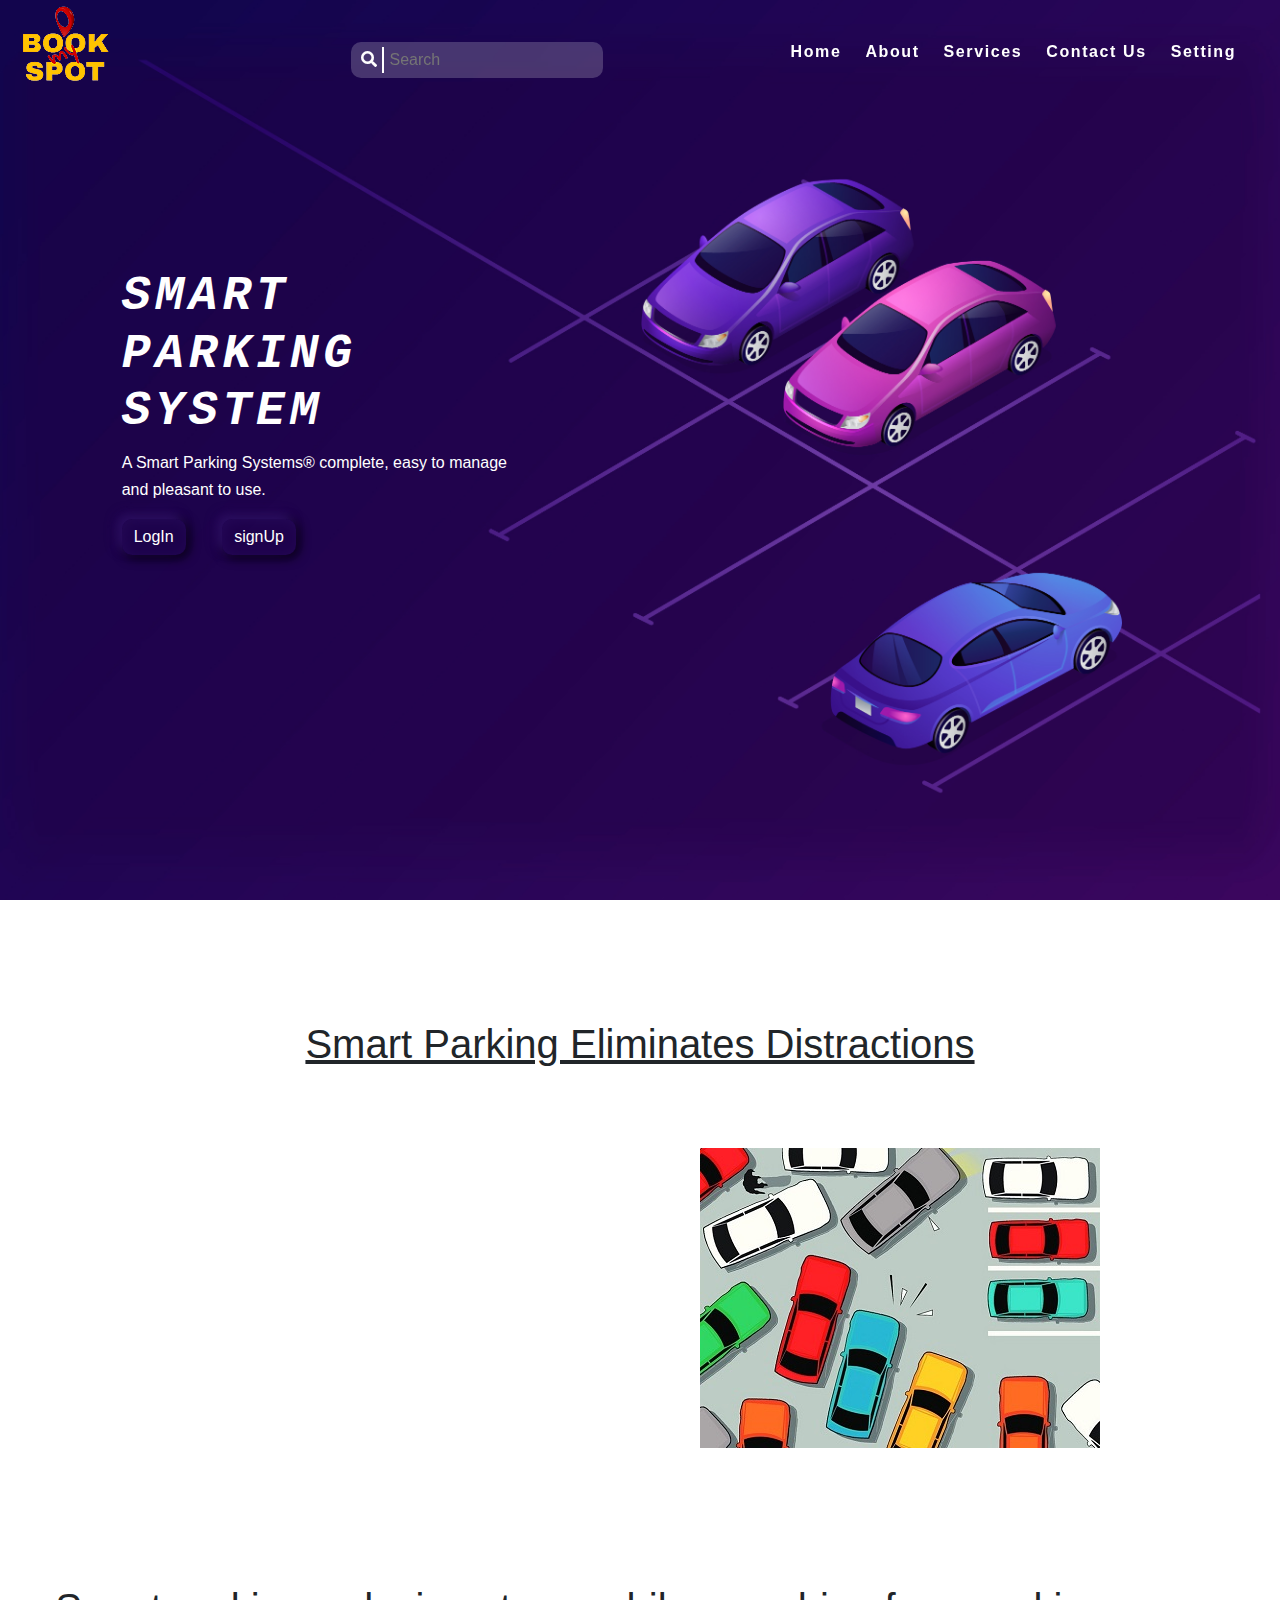
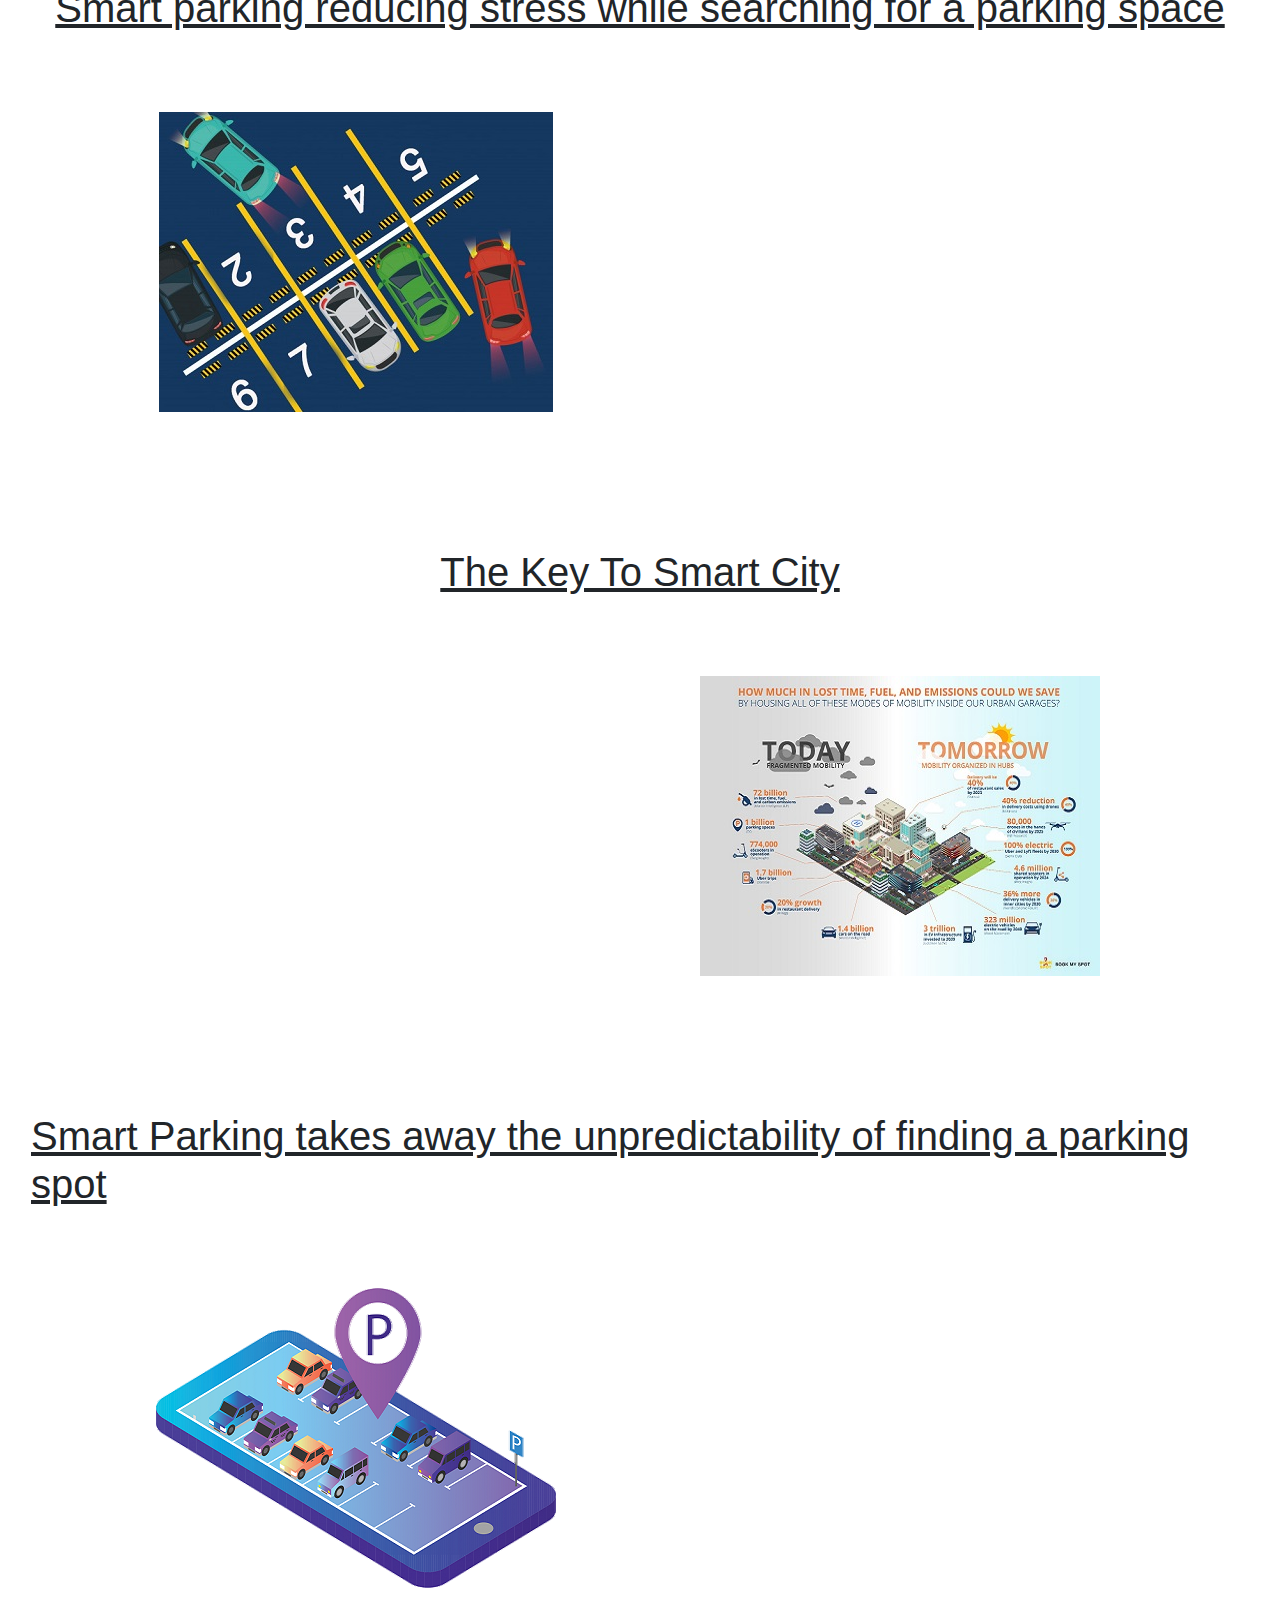
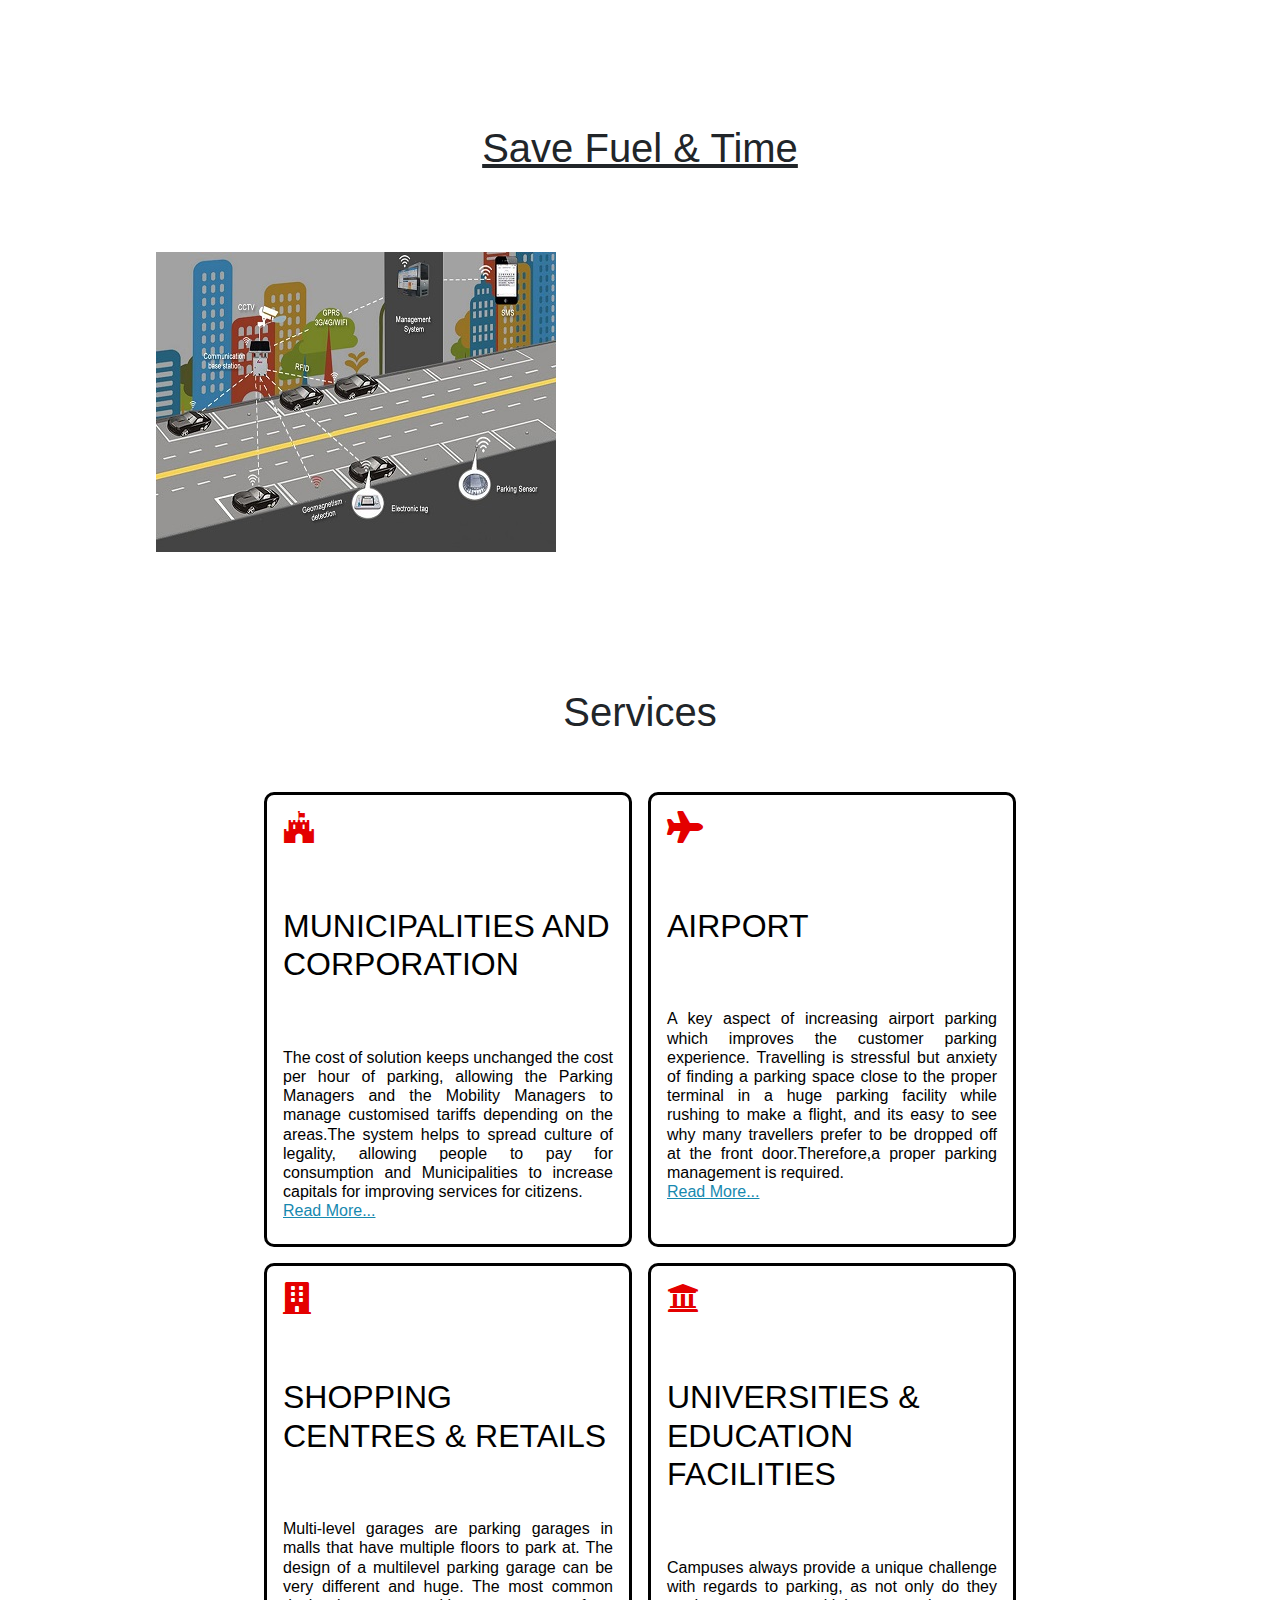
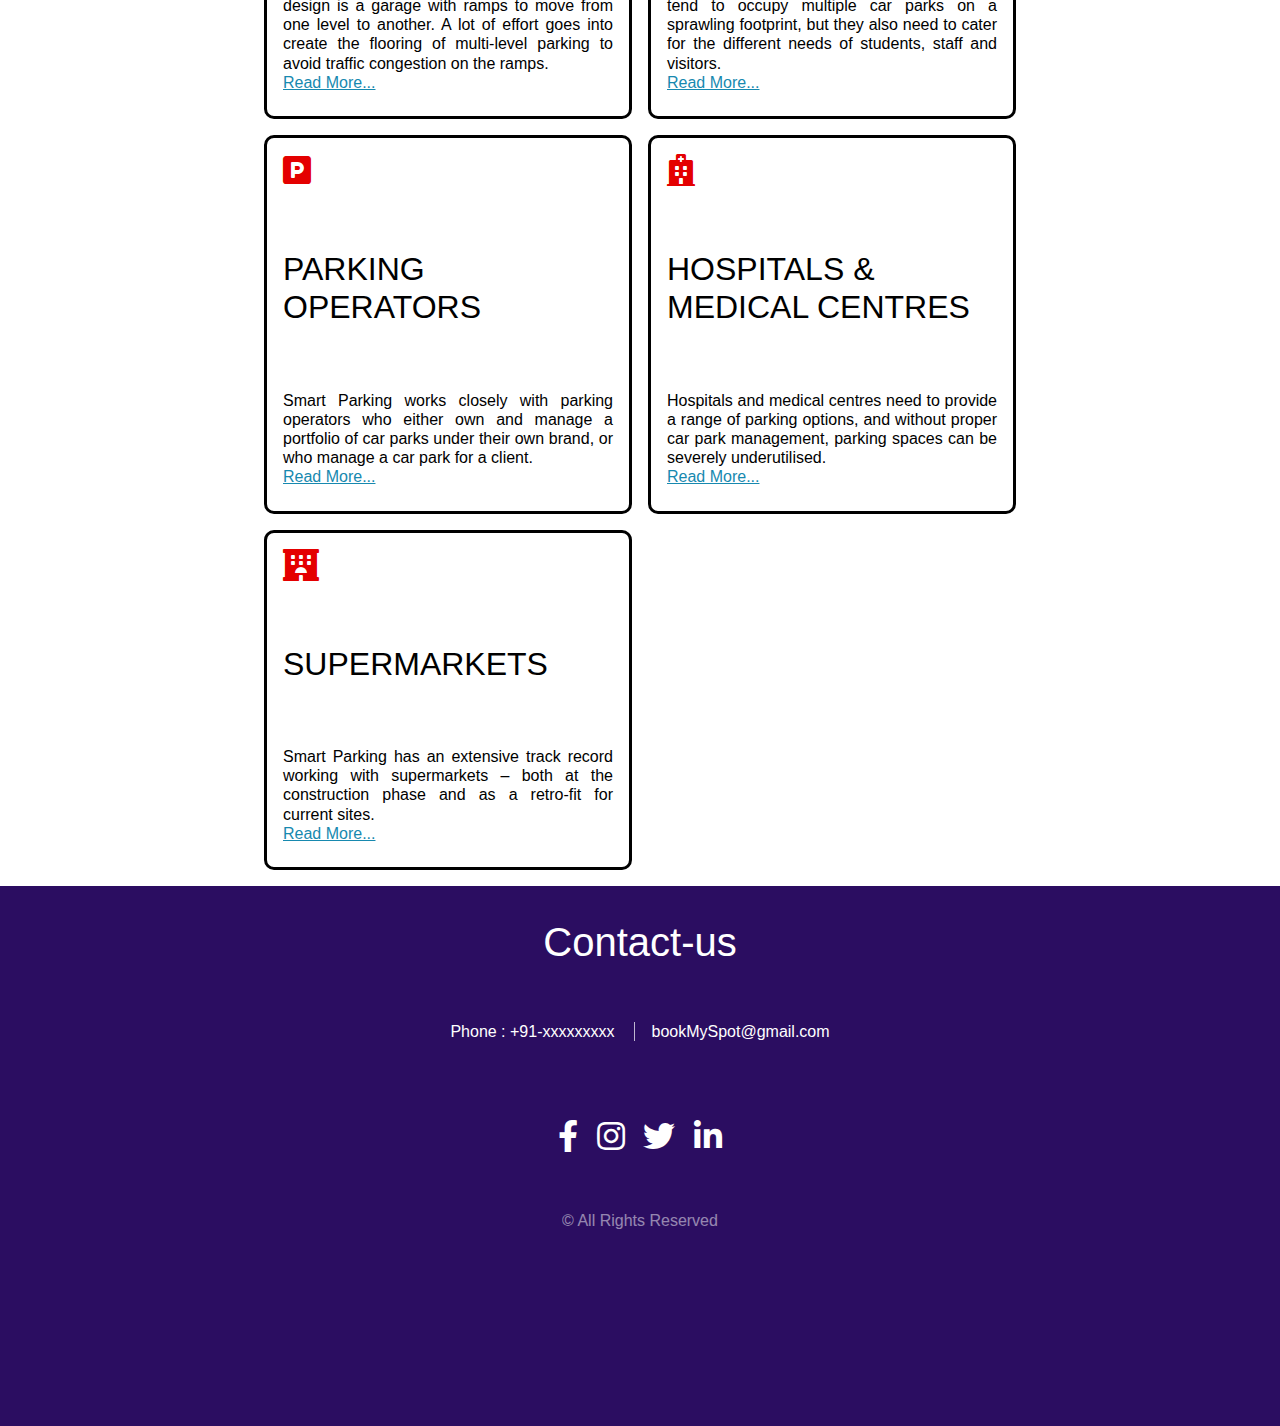
<file: index.html>
<html lang="en">

<head>
    <meta charset="UTF-8">
    <meta http-equiv="X-UA-Compatible" content="IE=edge">
    <meta name="viewport" content="width=device-width, initial-scale=1.0">
    <link rel="stylesheet" href="css/all.css" type="text/css">
    <link rel="stylesheet" href="css/bootstrap.css" type="text/css">
    <link rel="stylesheet" href="css/car.css" type="text/css">
    <title>Car Parking System</title>
</head>

<body id="htmlBody">

    <div class="loading" id="loading">
        <div class="animation">
            Loading
        </div>
    </div>
    <div class="background-img">
        <img src="bg.jpg" alt="">
    </div>
    <div class="menu2-data" id='menu2-data'>
        <i class="far fa-times-circle" id="closeMenu"></i>
        <div class="Menu-bar">
            <a id="Home-btn" href="#htmlBody">Home</a>
            <a id="About-btn" href="#part2">About</a>
            <a id="services-btn" href="#services">Services</a>
            <a id="contact-us" href="#Contact-us">Contact Us</a>
            <a id="setting-btn" target="_blink" href="Commingsoon.html">Setting</a>
        </div>
    </div>
    <div class="container-fluid">
        <div class="row header" id="header">
            <div class="offset-lg-0"></div>
            <div class="col-lg-2 col-3 logo-adjust">
                <div class="logo">
                    <img src="logo.png" alt="Logo">
                </div>
            </div>
            <div class="col-lg-5 col-8 search">
                <div class="search-bar">
                    <div class="bar-search"> <i class="fas fa-search"></i><input type="text" placeholder="Search"
                            required></div>
                </div>
            </div>
            <div class="col-lg-5 Menu col-0" id="Menu">
                <a href="#htmlBody">Home</a>
                <a href="#part2">About</a>
                <a href="#services">Services</a>
                <a href="#Contact-us">Contact Us</a>
                <a href="Commingsoon.html" target="_blink">Setting</a>
            </div>
            <div class="col-lg-0 Menu col-1 menu2" id="menu2"> <a href="#htmlBody"><i class="fas fa-bars"></i></a></div>
            <div class="offset-lg-1"></div>
        </div>
        <div class="part1" id="part1">
            <div class="row about-us">
                <div class="offset-1"></div>
                <div class="col-md-4 about-data">
                    <h1>SMART <br> PARKING SYSTEM</h1>
                    <h6>
                        A Smart Parking Systems® complete, easy to manage and pleasant to use.
                    </h6>
                    <button id='btn-login' class="btn btn-default btn-login"><span>LogIn</span> </button>
                    <button id='btn-signUp' class="btn btn-default btn-signIn"><span>signUp</span></button>

                </div>
                <div class="col-md-6"> </div>
                <div class="offset-1"></div>
            </div>
        </div>
        <div class="row part part2" id="part2">
            <h1>Smart Parking Eliminates Distractions</h1>
            <div class="row reverse">
                <div class="offset-md-1"></div>
                <div class="col-md-5 img-align">
                    <div class="img">
                        <img src="img1.jpg" alt="Image1">
                    </div>
                </div>
                <div class="col-md-5 text-pop" id="text-pop">
                    <h6>
                        Smart parking can reduce traffic by making it easier to locate empty parking spaces, thus
                        lowering the risk of distracted driving. Through the use of sensors that detect whether space is
                        empty or occupied and lights that indicate this, smart parking technology can help drivers
                        locate spots. Rather than scan for empty spaces, drivers can easily assess availability through
                        red and green lights. This would also help them plan their parking maneuver, warning the driver
                        behind that they are going to pull into space.
                    </h6>
                </div>
                <div class="offset-lg-1"></div>
            </div>
        </div>
        <div class="row part part3">
            <h1>Smart parking reducing stress while searching for a parking space</h1>
            <div class="row">
                <div class="offset-md-1"></div>
                <div class="col-md-5 img-align">
                    <div class="img">
                        <img src="img2.jpg" alt="Image1">
                    </div>
                </div>
                <div class="col-md-5 text-pop" id="text-pop2">
                    <h6>
                        Driving through the same street over and over again, cars breathing down your neck and no
                        parking spot to be seen. Having uncertainty and pressure to find a parking spot near your
                        destination can be very stressful. With the use of smart parking, you know where the available
                        parking space is located. You can drive straight to an open parking spot, stress-free.
                    </h6>
                </div>
                <div class="offset-lg-1"></div>
            </div>
        </div>
        <div class="row part part4">
            <h1>The Key To Smart City</h1>
            <div class="row reverse">
                <div class="offset-md-1"></div>
                <div class="col-md-5 img-align">
                    <div class="img">
                        <img src="img3.jpeg" alt="Image1">
                    </div>
                </div>
                <div class="col-md-5 text-pop" id="text-pop3">
                    <h6>
                        The “where” is hiding in plain sight: parking assets. Already occupying some of the most
                        valuable real estate in urban areas, parking has the centrality and capacity to house all of our
                        mobility devices. All parking needs to become the key to the smart city is a new mindset and the
                        right technology: a smart parking system that will raise the gate for more than just cars.
                    </h6>
                </div>
                <div class="offset-lg-1"></div>
            </div>
        </div>
        <div class="row part part5">
            <h1>Smart Parking takes away the unpredictability of finding a parking spot</h1>
            <div class="row">
                <div class="offset-md-1"></div>
                <div class="col-md-5 img-align">
                    <div class="img">
                        <img src="img4.png" alt="Image1">
                    </div>
                </div>
                <div class="col-md-5 text-pop" id="text-pop4">
                    <h6>
                        Not visiting a particular (part of a) city because you do not want the hassle of finding an
                        available parking spot. Knowing you are going to drive around for many minutes and probably are
                        going to find a place far, far away from your destination can be very discouraging. Smart
                        parking will allow you to see where you can park your car, and at what time it is the busiest.
                    </h6>
                </div>
                <div class="offset-lg-1"></div>
            </div>
        </div>
        <div class="row part part6">
            <h1>Save Fuel & Time</h1>
            <div class="row">
                <div class="offset-md-1"></div>
                <div class="col-md-5 img-align">
                    <div class="img">
                        <img src="img5.jpg" alt="Image1">
                    </div>
                </div>
                <div class="col-md-5 text-pop" id="text-pop5">
                    <h6>
                        It helps to save time resources and effort can get the best spot to park their car. The smart
                        parking system will combine the entire user experience into the single action and driver payment
                        spot. As it needs only fewer cars to around.it helps to reduce the traffic
                    </h6>
                </div>
                <div class="offset-lg-1"></div>
            </div>
        </div>
        <div class="row services" id="services">
            <h1>Services</h1>
            <div class="services-data">
                <a href="" class=" column col1">
                    <h5><i class="fab fa-fort-awesome"></i></h5>
                    <h2>MUNICIPALITIES AND CORPORATION</h2>
                    <h6>The cost of solution keeps unchanged the cost per hour of parking, allowing the Parking Managers
                        and the Mobility Managers to manage customised tariffs depending on the areas.The system helps
                        to spread culture of legality, allowing people to pay for consumption and Municipalities to
                        increase capitals for improving services for citizens.<br> <span>Read More...</span></h6>
                </a>
                <a href="" class=" column col2">
                    <h5><i class="fas fa-plane"></i></h5>
                    <h2>AIRPORT</h2>
                    <h6>A key aspect of increasing airport parking which improves the customer parking experience.
                        Travelling is stressful but anxiety of finding a parking space close to the proper terminal in a
                        huge parking facility while rushing to make a flight, and its easy to see why many travellers
                        prefer to be dropped off at the front door.Therefore,a proper parking management is
                        required.<br> <span>Read More...</span></h6>
                </a>
                <a href="" class=" column col3">
                    <h5><i class="fas fa-building"></i></h5>
                    <h2>SHOPPING CENTRES & RETAILS</h2>
                    <h6>Multi-level garages are parking garages in malls that have multiple floors to park at. The
                        design of a multilevel parking garage can be very different and huge. The most common design is
                        a garage with ramps to move from one level to another. A lot of effort goes into create the
                        flooring of multi-level parking to avoid traffic congestion on the ramps.<br> <span>Read
                            More...</span></h6>
                </a>
                <a href="" class=" column col4">
                    <h5><i class="fas fa-university"></i></h5>
                    <h2>UNIVERSITIES & EDUCATION FACILITIES</h2>
                    <h6>Campuses always provide a unique challenge with regards to parking, as not only do they tend to
                        occupy multiple car parks on a sprawling footprint, but they also need to cater for the
                        different needs of students, staff and visitors.<br> <span>Read More...</span></h6>
                </a>
                <a href="" class=" column col5">
                    <h5><i class="fas fa-parking"></i></h5>
                    <h2>PARKING OPERATORS</h2>
                    <h6>Smart Parking works closely with parking operators who either own and manage a portfolio of car
                        parks under their own brand, or who manage a car park for a client. <br><span>Read
                            More...</span></h6>
                </a>
                <a href="" class=" column col6">
                    <h5><i class="fas fa-hospital"></i></h5>
                    <h2>HOSPITALS & MEDICAL CENTRES</h2>
                    <h6>Hospitals and medical centres need to provide a range of parking options, and without proper car
                        park management, parking spaces can be severely underutilised. <br><span>Read More...</span>
                    </h6>
                </a>
                <a href="" class=" column col7">
                    <h5><i class="fas fa-hotel"></i></h5>
                    <h2>SUPERMARKETS</h2>
                    <h6>Smart Parking has an extensive track record working with supermarkets – both at the construction
                        phase and as a retro-fit for current sites.<br> <span>Read More...</span></h6>
                </a>
            </div>

        </div>
        <div class="row Contact-us" id="Contact-us">
            <div class="Contact-heading">
                <h1>Contact-us</h1>
            </div>
            <div class="email-phone">
                <h6><a href="Commingsoon.html" target="_blink"> bookMySpot@gmail.com</a></h6>
                <h6>Phone : +91-xxxxxxxxx</h6>
            </div>
            <div class="Social-handle">
                <a href="Commingsoon.html" target="_blink"><i class="fab fa-facebook-f"></i></a>
                <a href="Commingsoon.html" target="_blink"><i class="fab fa-instagram"></i></a>
                <a href="Commingsoon.html" target="_blink"><i class="fab fa-twitter"></i></a>
                <a href="Commingsoon.html" target="_blink"><i class="fab fa-linkedin-in"></i></a>
            </div>
            <div class="copyright">
                &copy; All Rights Reserved
            </div>
        </div>
    </div>
</body>

</html>
<script src="index.js">

</script>
</file>
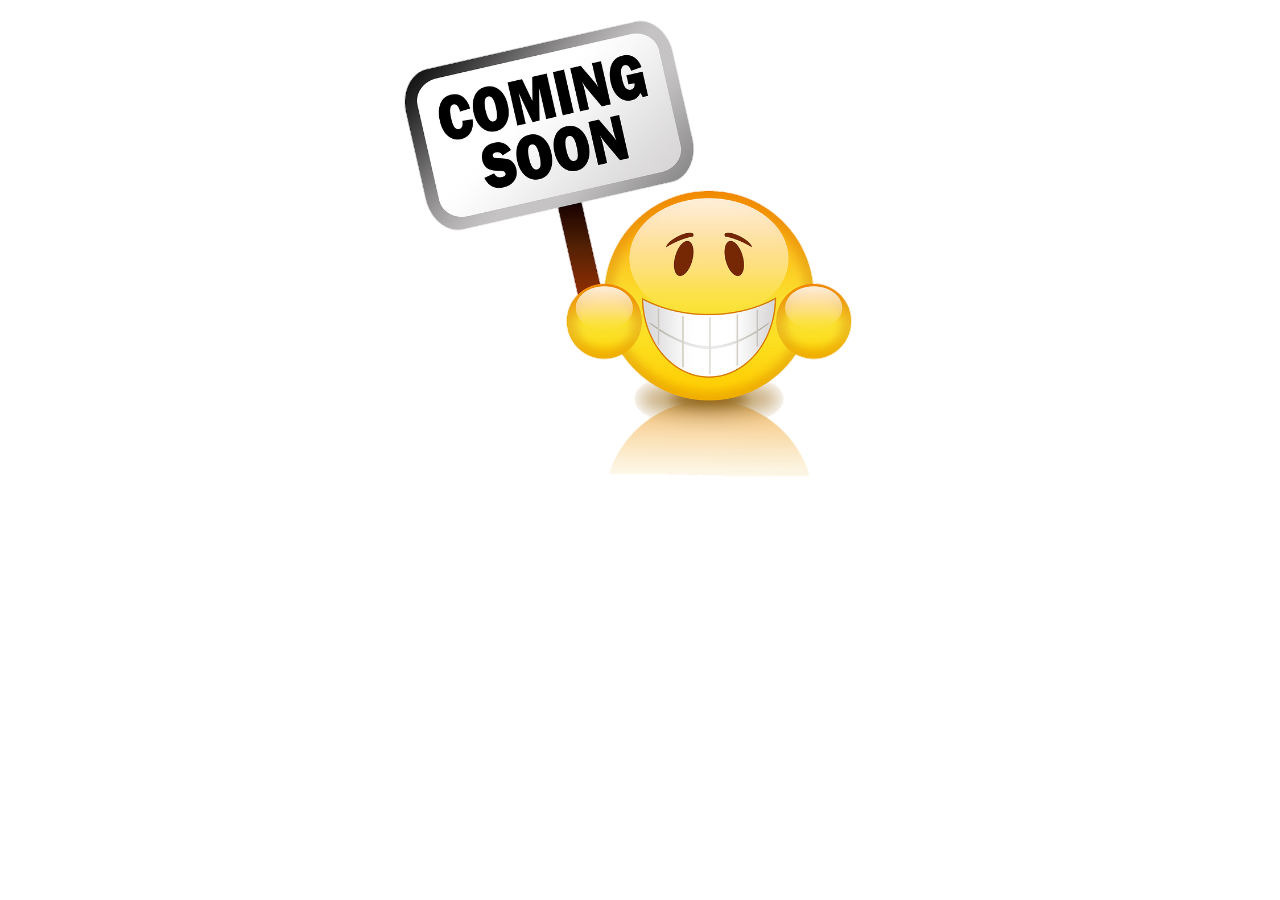
<file: Commingsoon.html>
<!DOCTYPE html>
<html lang="en">
<head>
    <meta charset="UTF-8">
    <meta http-equiv="X-UA-Compatible" content="IE=edge">
    <meta name="viewport" content="width=device-width, initial-scale=1.0">
    <title>Document</title>
    <link rel="stylesheet" href="css/all.css" type="text/css">
    <link rel="stylesheet" href="css/bootstrap.css" type="text/css">
    <style type="text/css" rel="stylesheet">
    body
    {
        display: flex;
        justify-content: center;
        align-items: center;
    }
    .img
    {
        width: 40%;
         display: flex;
        justify-content: center;
        align-items: center;
    }
    .img img
    {
     max-width: 100%;   
    }
    </style>
</head>
<body>
<div class="img">
    <img src="comesoon.png" alt="">
</div>
</body>
</html>
</file>
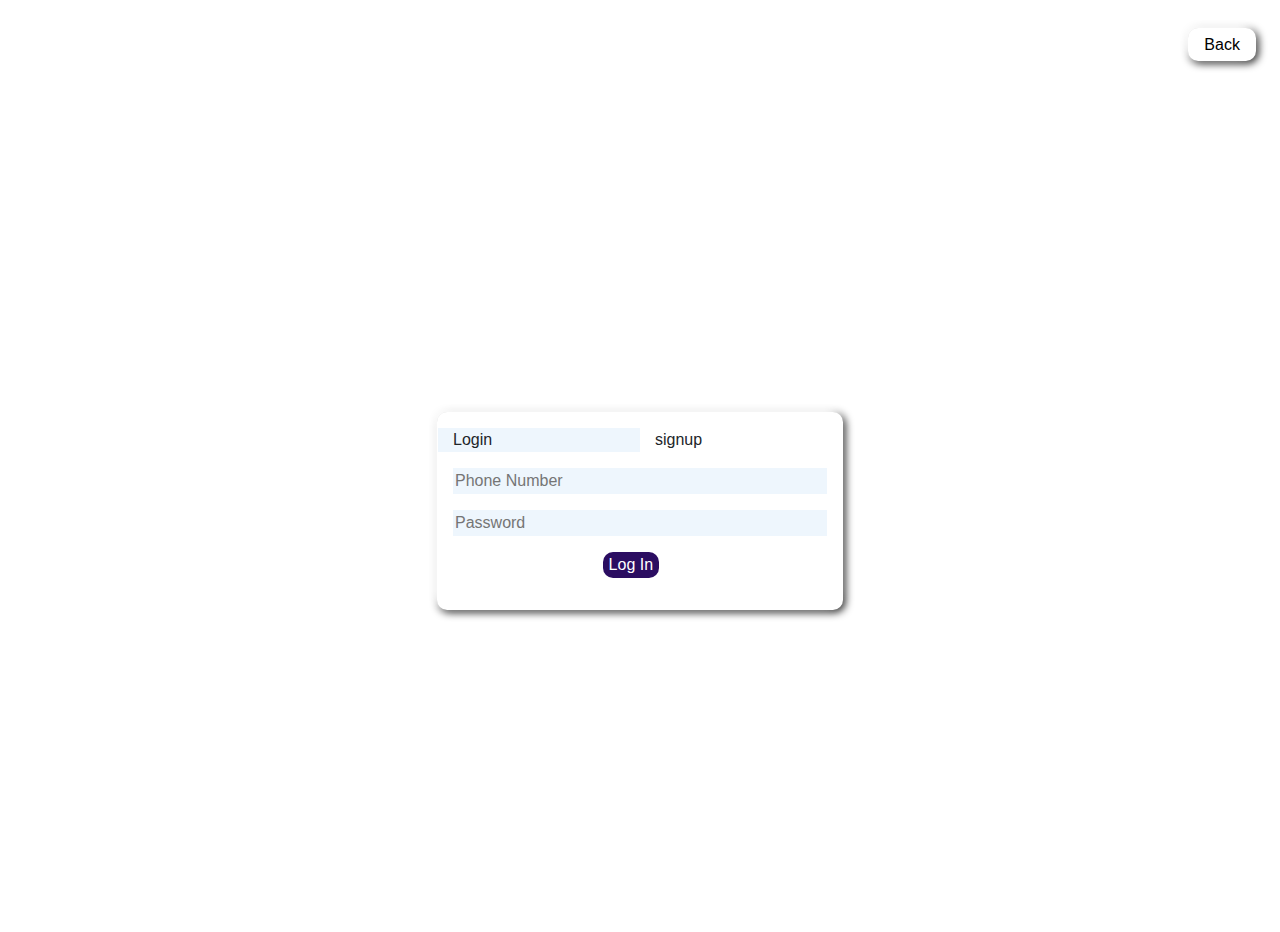
<file: login.html>
<html lang="en">
<head>
    <meta charset="UTF-8">
    <meta http-equiv="X-UA-Compatible" content="IE=edge">
    <meta name="viewport" content="width=device-width, initial-scale=1.0">
    <link rel="stylesheet" href="css/all.css" type="text/css">
    <link rel="stylesheet" href="css/bootstrap.css" type="text/css">
    <link rel="stylesheet" href="css/login.css" type="text/css">
    <title>Car Parking System</title>
</head>
<body>
    <div class="container-fluid">
        <div class="row header">
            <div class="offset-11"></div>
            <div class="col-1">
                <a href="index.html">Back</a>
            </div>
        </div>
        <div class="row body">
            <div class="offset-md-4 offset-0"></div>
            <div class="login-sig-up col-md-4 col">
                 <div class="row">
                     <div class="col log-in" id="login">Login</div>
                     <div class="col Sign up" id='singup'>signup</div>
                 </div>
                 <div class="row">
                     <div class="col form">
                         <div class="login-form" id="log-form">
                             <form action="" method="POST">  
                                     <input type="text" id="button" name="username-l" placeholder="Phone Number" required>
                                     <input type="password" id="button" name="password-l" placeholder="Password" required>
                                     <input type="submit" id="loginBtn" value="Log In">
                             </form>
                         </div>
                         <div class="signup-form" id="sign-form">
                            <form action="" method="POST">  
                                <input type="text"name="username-i" placeholder="First Name & Last Name" required>
                                <input type="number" name="number-i" min=0 max=9999999999 placeholder="Mobile Number">
                                <input type="password"  name="password-i" placeholder="Password" required>
                                <input type="password"  name="password-ic" placeholder="Conform Password" required>
                                <input type="submit" id="signupBtn" value="Create An Account">
                        </form>
                         </div>
                     </div>
                 </div>
            </div>
            <div class="offset-md-4 offset-0"></div>
        </div>
    </div>
</body>
</html>
<script src="login.js"></script>
</file>
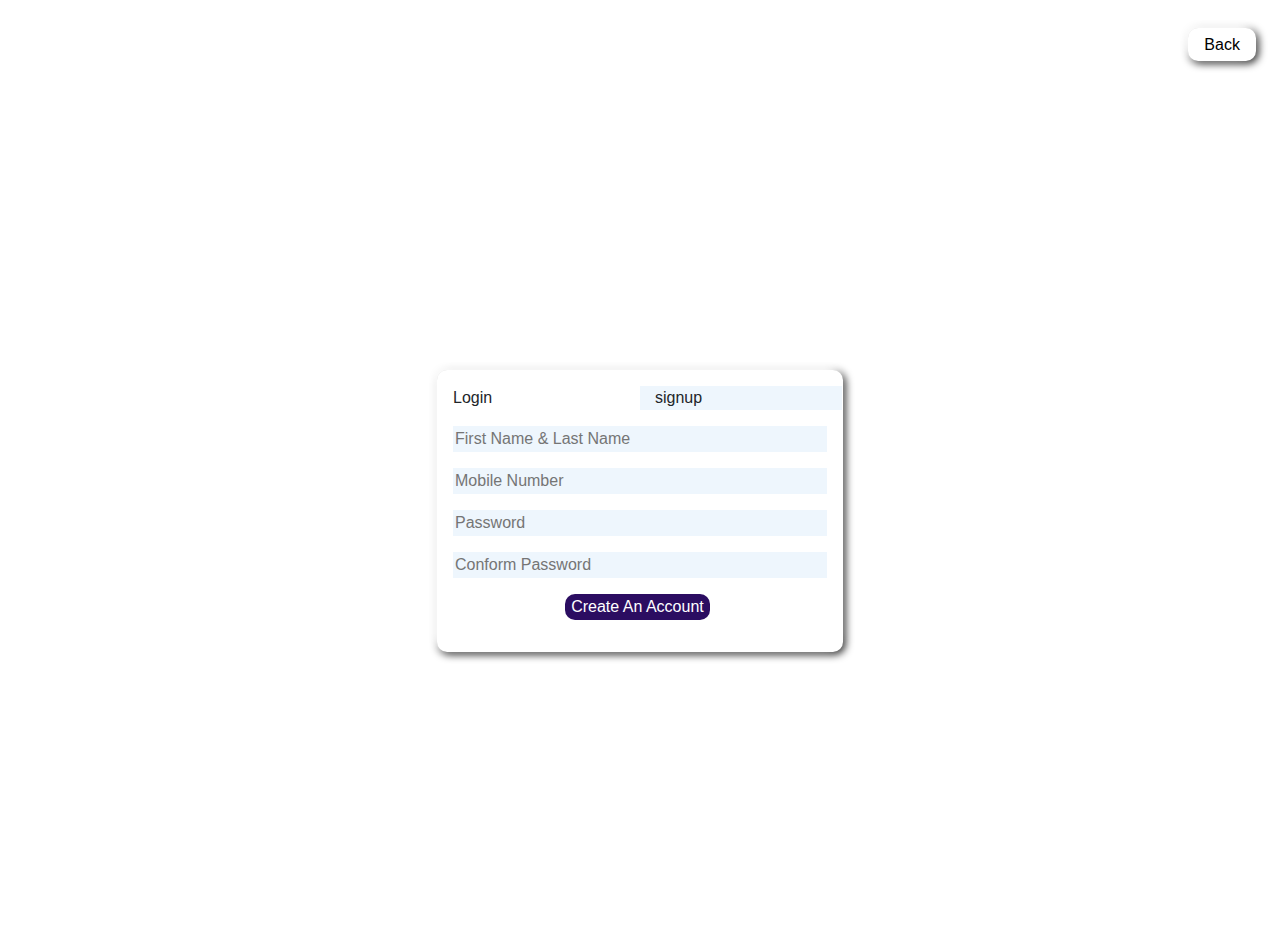
<file: sigin.html>
<html lang="en">
<head>
    <meta charset="UTF-8">
    <meta http-equiv="X-UA-Compatible" content="IE=edge">
    <meta name="viewport" content="width=device-width, initial-scale=1.0">
    <link rel="stylesheet" href="css/all.css" type="text/css">
    <link rel="stylesheet" href="css/bootstrap.css" type="text/css">
    <link rel="stylesheet" href="css/login.css" type="text/css">
    <title>Car Parking System</title>
</head>
<body>
    <div class="container-fluid">
        <div class="row header">
            <div class="offset-11"></div>
            <div class="col-1">
                <a href="index.html">Back</a>
            </div>
        </div>
        <div class="row body">
            <div class="offset-md-4 offset-0"></div>
            <div class="login-sig-up col-md-4 col">
                 <div class="row">
                     <div class="col log-in" id="login">Login</div>
                     <div class="col Sign up" id='singup'>signup</div>
                 </div>
                 <div class="row">
                     <div class="col form">
                         <div class="login-form" id="log-form">
                             <form action="" method="POST">  
                                     <input type="text" id="button" name="username-l" placeholder="Phone Number" required>
                                     <input type="password" id="button" name="password-l" placeholder="Password" required>
                                     <input type="submit" id="loginBtn" value="Log In">
                             </form>
                         </div>
                         <div class="signup-form" id="sign-form">
                            <form action="" method="POST">  
                                <input type="text"name="username-i" placeholder="First Name & Last Name" required>
                                <input type="number" name="number-i" min=0 max=9999999999 placeholder="Mobile Number">
                                <input type="password"  name="password-i" placeholder="Password" required>
                                <input type="password"  name="password-ic" placeholder="Conform Password" required>
                                <input type="submit" id="signupBtn" value="Create An Account">
                        </form>
                         </div>
                     </div>
                 </div>
            </div>
            <div class="offset-md-4 offset-0"></div>
        </div>
    </div>
</body>
</html>
<script>
    function showDataLogIn()
{
    logForm.style.visibility="Visible";
    signForm.style.visibility="hidden";
    logForm.style.position="relative";
    signForm.style.position="absolute";
    logIn.style.background="rgba(93, 169, 231,.1)";
    signUp.style.background="none";
}
function showDataSignUp()
{
    logForm.style.visibility="hidden";
    signForm.style.visibility="visible";
    logForm.style.position="absolute";
    signForm.style.position="relative";
    logIn.style.background="none";
    signUp.style.background="rgba(93, 169, 231,.1)";

}
window.addEventListener("load",showDataSignUp,false);
var logForm=document.getElementById("log-form");
var signForm=document.getElementById("sign-form");
var logIn=document.getElementById("login");
var signUp=document.getElementById("singup");
logIn.addEventListener("click",showDataLogIn,false);
signUp.addEventListener("click",showDataSignUp,false);
</script>
</file>
<file: css/car.css>
@import url("https://fonts.googleapis.com/css2?family=STIX+Two+Math&display=swap");
.header {
  position: -webkit-sticky;
  position: sticky;
  top: 0;
  height: 12vh;
  z-index: 100;
}

.header .logo-adjust {
  display: -webkit-box;
  display: -ms-flexbox;
  display: flex;
  -webkit-box-pack: center;
      -ms-flex-pack: center;
          justify-content: center;
  -webkit-box-align: center;
      -ms-flex-align: center;
          align-items: center;
}

.header .logo {
  width: 100%;
}

.header .logo img {
  max-width: 85%;
  height: auto;
}

.header .Menu {
  display: -webkit-box;
  display: -ms-flexbox;
  display: flex;
  -webkit-box-pack: center;
      -ms-flex-pack: center;
          justify-content: center;
  -webkit-box-align: center;
      -ms-flex-align: center;
          align-items: center;
}

.header .Menu a {
  margin: 5px;
  padding: 7px;
  color: white;
  text-decoration: none;
  border-radius: 10px;
  font-weight: 700;
  letter-spacing: .1em;
}

.header .Menu a:hover {
  -webkit-transition: 1s;
  transition: 1s;
  -webkit-transform: translateY(-5px);
          transform: translateY(-5px);
  background-color: black;
  color: white;
  font-weight: 700;
}

.header .search {
  display: -webkit-box;
  display: -ms-flexbox;
  display: flex;
  -webkit-box-pack: center;
      -ms-flex-pack: center;
          justify-content: center;
  -webkit-box-align: center;
      -ms-flex-align: center;
          align-items: center;
  padding: 0;
  padding-top: 1em;
}

.header .search .search-bar {
  display: inline-block;
  margin-right: 5px;
}

.header .search .search-bar .bar-search {
  padding: 5px 5px 5px 10px;
  border-radius: 10px;
  background-color: rgba(255, 255, 255, 0.2);
  -webkit-backdrop-filter: blur(2px);
          backdrop-filter: blur(2px);
  color: white;
}

.header .search .search-bar .bar-search input {
  position: relative;
  margin-left: 5px;
  background: none;
  border: none;
  width: 85%;
  color: white;
  border-left: 2px solid White;
  padding-left: 5px;
  outline: none;
}

.menu2 {
  visibility: hidden;
  opacity: 0;
  position: absolute;
  float: right;
  color: white;
  top: 4vh;
  right: 0%;
  font-size: 1.5em;
}

.menu2-data {
  visibility: hidden;
  position: absolute;
  width: 100%;
  height: 100%;
  z-index: 2000;
  background: #2b0d61;
  display: -webkit-box;
  display: -ms-flexbox;
  display: flex;
  -webkit-box-pack: center;
      -ms-flex-pack: center;
          justify-content: center;
  -webkit-box-align: center;
      -ms-flex-align: center;
          align-items: center;
}

.menu2-data i {
  position: absolute;
  top: 3%;
  right: 5%;
  font-size: 2em;
  color: white;
}

.menu2-data-visible {
  visibility: visible;
}

.Menu-bar {
  display: -webkit-box;
  display: -ms-flexbox;
  display: flex;
  -webkit-box-orient: vertical;
  -webkit-box-direction: normal;
      -ms-flex-direction: column;
          flex-direction: column;
}

.Menu-bar a {
  margin: 5px;
  padding: 7px;
  text-align: center;
  color: white;
  text-decoration: none;
  border-radius: 10px;
  font-weight: 700;
  letter-spacing: .1em;
}

.Menu-bar a:hover {
  -webkit-transition: 1s;
  transition: 1s;
  -webkit-transform: translateY(-5px);
          transform: translateY(-5px);
  background-color: black;
  color: white;
  font-weight: 700;
}

@media (max-width: 992px) {
  .search {
    margin: 0em 5px 2em 2px;
  }
  .Menu {
    opacity: 0;
    position: absolute;
    visibility: hidden;
  }
  .menu2 {
    -webkit-transition: 1s;
    transition: 1s;
    visibility: visible;
    opacity: 1;
    z-index: 1001;
  }
  .header .logo {
    width: 50%;
  }
  .header .logo img {
    max-width: 60%;
    height: auto;
  }
}

@media (max-width: 776px) {
  .header .logo {
    width: 50%;
  }
  .header .logo img {
    max-width: 70%;
    height: auto;
  }
}

@media (max-width: 600px) {
  .header .logo {
    width: 70%;
  }
  .header .logo img {
    max-width: 70%;
    height: auto;
  }
}

@media (max-width: 470px) {
  .header .logo {
    width: 90%;
  }
  .header .logo img {
    max-width: 100%;
    height: auto;
  }
}

.about-us {
  position: relative;
  color: white;
  padding-top: 3em;
}

.about-us .about-data {
  margin-top: 7em;
  height: 100%;
}

.about-us .about-data h1 {
  font-family: Monospace;
  font-weight: 600;
  font-size: 3em;
  font-style: oblique;
  letter-spacing: .1em;
}

.about-us .about-data h6 {
  margin-bottom: 1em;
  line-height: 1.7em;
}

.about-us .about-data button {
  background-color: none;
  z-index: 3;
  color: white;
  border-radius: 10px;
  border: none;
  -webkit-box-shadow: -5px -5px 12px #2b0d61, -3px -3px 8px rgba(43, 13, 97, 0.5), inset 2px 2px 12px rgba(43, 13, 97, 0.5), 2px 2px 12px black;
          box-shadow: -5px -5px 12px #2b0d61, -3px -3px 8px rgba(43, 13, 97, 0.5), inset 2px 2px 12px rgba(43, 13, 97, 0.5), 2px 2px 12px black;
}

.about-us .about-data button:hover {
  -webkit-box-shadow: inset 5px 5px 12px #2b0d61, -3px -3px 8px rgba(43, 13, 97, 0.5), inset -2px -2px 12px rgba(43, 13, 97, 0.5), -2px -2px 12px rgba(43, 13, 97, 0.1);
          box-shadow: inset 5px 5px 12px #2b0d61, -3px -3px 8px rgba(43, 13, 97, 0.5), inset -2px -2px 12px rgba(43, 13, 97, 0.5), -2px -2px 12px rgba(43, 13, 97, 0.1);
}

.about-us .about-data button:hover span {
  display: inline-block;
  -webkit-transform: scale(0.95);
          transform: scale(0.95);
  opacity: .7;
}

.about-us .about-data .btn-login {
  margin-right: 2em;
}

@media (max-width: 768px) {
  .about-data {
    margin-left: 2em;
    margin-right: 2em;
  }
}

@media (max-width: 995px) {
  .about-data {
    margin-left: 2em;
    margin-right: 2em;
  }
}

html {
  scroll-behavior: smooth;
}

body {
  overflow-x: hidden;
  overflow: hidden;
  margin: 0;
  padding: 0;
}

.background-img {
  position: absolute;
  width: 100%;
  min-height: 100vh;
  padding: 0 100px;
  display: -webkit-box;
  display: -ms-flexbox;
  display: flex;
  -webkit-box-pack: center;
      -ms-flex-pack: center;
          justify-content: center;
  -webkit-box-align: center;
      -ms-flex-align: center;
          align-items: center;
  z-index: -1;
}

.background-img img {
  position: absolute;
  top: 0;
  left: 0;
  width: 100%;
  height: 100%;
  -o-object-fit: cover;
     object-fit: cover;
}

.loading {
  position: absolute;
  width: 100%;
  height: 100%;
  z-index: 3001;
  background: #2b0d61;
  -webkit-animation: loading;
          animation: loading;
  -webkit-animation-duration: 2s;
          animation-duration: 2s;
  -webkit-animation-iteration-count: infinite;
          animation-iteration-count: infinite;
  display: -webkit-box;
  display: -ms-flexbox;
  display: flex;
  -webkit-box-pack: center;
      -ms-flex-pack: center;
          justify-content: center;
  -webkit-box-align: center;
      -ms-flex-align: center;
          align-items: center;
  color: White;
  font-size: 2em;
  overflow: hidden;
}

.animation::after {
  content: "";
  -webkit-animation: load 2s infinite;
          animation: load 2s infinite;
}

@-webkit-keyframes load {
  0% {
    content: ".";
  }
  50% {
    content: "..";
  }
  100% {
    content: "...";
  }
}

@keyframes load {
  0% {
    content: ".";
  }
  50% {
    content: "..";
  }
  100% {
    content: "...";
  }
}

.part1 {
  position: relative;
  height: 88vh;
}

.part {
  margin-left: 1em;
  margin-right: 1em;
  display: -webkit-box;
  display: -ms-flexbox;
  display: flex;
  position: relative;
  -webkit-box-align: center;
      -ms-flex-align: center;
          align-items: center;
  -webkit-box-pack: center;
      -ms-flex-pack: center;
          justify-content: center;
}

.part h1 {
  margin-top: 3em;
  font-weight: 500;
  text-decoration: underline;
  margin-bottom: 2em;
}

.part .reverse {
  display: -webkit-box;
  display: -ms-flexbox;
  display: flex;
  -webkit-box-orient: horizontal;
  -webkit-box-direction: reverse;
      -ms-flex-direction: row-reverse;
          flex-direction: row-reverse;
}

.part .reverse .img-align {
  display: -webkit-box;
  display: -ms-flexbox;
  display: flex;
  -webkit-box-align: center;
      -ms-flex-align: center;
          align-items: center;
  -webkit-box-pack: center;
      -ms-flex-pack: center;
          justify-content: center;
}

.text-pop {
  -webkit-transition: 1s;
  transition: 1s;
  visibility: hidden;
  -webkit-transform: translateY(100px);
          transform: translateY(100px);
  opacity: 0;
}

.text-pop-visible {
  -webkit-transition: 1s;
  transition: 1s;
  visibility: visible;
  -webkit-transform: translateY(0px);
          transform: translateY(0px);
  opacity: 1;
  display: -webkit-box;
  display: -ms-flexbox;
  display: flex;
  -webkit-box-align: center;
      -ms-flex-align: center;
          align-items: center;
}

.text-pop-visible h6 {
  text-align: justify;
  line-height: 1.6em;
}

.part2 {
  position: relative;
  top: 100%;
  display: -webkit-box;
  display: -ms-flexbox;
  display: flex;
  -webkit-box-pack: center;
      -ms-flex-pack: center;
          justify-content: center;
  -webkit-box-align: center;
      -ms-flex-align: center;
          align-items: center;
}

.img {
  margin-bottom: 1em;
  width: 90%;
  overflow: hidden;
  display: -webkit-box;
  display: -ms-flexbox;
  display: flex;
  -webkit-box-pack: center;
      -ms-flex-pack: center;
          justify-content: center;
  -webkit-box-align: center;
      -ms-flex-align: center;
          align-items: center;
}

.img img {
  max-width: 100%;
}

@media (max-width: 776px) {
  .part {
    display: -webkit-box;
    display: -ms-flexbox;
    display: flex;
    position: relative;
    -webkit-box-align: center;
        -ms-flex-align: center;
            align-items: center;
    -webkit-box-pack: center;
        -ms-flex-pack: center;
            justify-content: center;
    margin: 1em 1em 0px 1em;
  }
}

.services {
  display: -webkit-box;
  display: -ms-flexbox;
  display: flex;
  -webkit-box-orient: vertical;
  -webkit-box-direction: normal;
      -ms-flex-direction: column;
          flex-direction: column;
  -webkit-box-pack: center;
      -ms-flex-pack: center;
          justify-content: center;
  -webkit-box-align: center;
      -ms-flex-align: center;
          align-items: center;
  height: -webkit-fit-content;
  height: -moz-fit-content;
  height: fit-content;
}

.services h1 {
  margin-bottom: 1em;
  margin-top: 3em;
}

.services h2 {
  margin-top: 2em;
  margin-bottom: 2em;
  font-weight: 500;
}

.services .services-data {
  display: -ms-grid;
  display: grid;
  width: 60%;
  padding: 1em;
  -ms-grid-columns: 50% 50%;
      grid-template-columns: 50% 50%;
  grid-gap: 1em 1em;
  -webkit-box-pack: center;
      -ms-flex-pack: center;
          justify-content: center;
  -webkit-box-align: center;
      -ms-flex-align: center;
          align-items: center;
  align-items: center;
  justify-items: center;
}

.services .services-data a {
  text-decoration: none;
  color: black;
}

.services .services-data a:hover {
  opacity: .7;
}

.services .services-data .column {
  position: relative;
  height: 100%;
  border: 3px solid;
  border-radius: 10px;
  padding: 1em;
}

.services .services-data .column h5 {
  font-size: 2em;
  color: #e40000;
}

.services .services-data .column h1 {
  text-decoration: underline;
}

.services .services-data .column h6 {
  text-align: justify;
}

.services .services-data .column h6 span {
  text-decoration: underline;
  color: #1789af;
}

@media (max-width: 1100px) {
  .services .services-data {
    width: 70%;
  }
}

@media (max-width: 996px) {
  .services .services-data {
    width: 80%;
  }
}

@media (max-width: 850px) {
  .services .services-data {
    width: 90%;
  }
}

@media (max-width: 850px) {
  .services .services-data {
    width: 70%;
    -ms-grid-columns: 100%;
        grid-template-columns: 100%;
  }
}

@media (max-width: 500px) {
  .services .services-data {
    width: 90%;
  }
}

@media (max-width: 400px) {
  .services .services-data {
    padding-right: 10px;
    padding-right: 10px;
    width: 90%;
  }
}

.Contact-us {
  background-color: 2b0d61;
  display: -webkit-box;
  display: -ms-flexbox;
  display: flex;
  -webkit-box-orient: vertical;
  -webkit-box-direction: normal;
      -ms-flex-direction: column;
          flex-direction: column;
  -webkit-box-align: center;
      -ms-flex-align: center;
          align-items: center;
  height: 60vh;
}

.Contact-us .Contact-heading {
  margin-top: 2em;
  margin-bottom: 2em;
  color: white;
}

.Contact-us .copyright {
  position: relative;
  margin-top: 3em;
  color: white;
  opacity: .5;
}

.Contact-us .email-phone {
  margin-top: 1em;
  color: white;
  display: -webkit-box;
  display: -ms-flexbox;
  display: flex;
  -webkit-box-orient: horizontal;
  -webkit-box-direction: reverse;
      -ms-flex-direction: row-reverse;
          flex-direction: row-reverse;
}

.Contact-us .email-phone h6 a {
  color: white;
  text-decoration: none;
}

.Contact-us .email-phone h6 a:hover {
  color: #3c57ec;
}

.Contact-us .email-phone h6:nth-child(1) {
  margin-left: 20px;
  padding-left: 1em;
  border-left: 1px solid rgba(255, 255, 255, 0.7);
}

.Contact-us .Social-handle {
  margin-top: 2em;
  font-size: 2em;
}

.Contact-us .Social-handle a {
  color: white;
  margin-left: 10px;
}

.Contact-us .Social-handle a:nth-child(1) {
  margin-left: 0px;
}

.Contact-us .Social-handle a:hover {
  opacity: .7;
}

@media (max-width: 400px) {
  .Contact-us .email-phone {
    -webkit-box-orient: vertical;
    -webkit-box-direction: normal;
        -ms-flex-direction: column;
            flex-direction: column;
  }
  .Contact-us .email-phone h6 a {
    color: white;
    text-decoration: none;
  }
  .Contact-us .email-phone h6 a:hover {
    color: #3c57ec;
  }
  .Contact-us .email-phone h6:nth-child(1) {
    margin: 0px 0px 2em 0px;
    padding-left: 0px;
    border: none;
  }
}
/*# sourceMappingURL=car.css.map */
</file>
<file: css/login.css>
.header {
  height: 10vh;
  display: -webkit-box;
  display: -ms-flexbox;
  display: flex;
  -webkit-box-align: center;
      -ms-flex-align: center;
          align-items: center;
  -webkit-box-pack: center;
      -ms-flex-pack: center;
          justify-content: center;
}

.header a {
  color: black;
  text-decoration: none;
  padding: .5em 1em .5em 1em;
  border-radius: 10px;
  -webkit-box-shadow: -5px -5px 12px white, -3px -3px 8px rgba(255, 255, 255, 0.5), inset 3px 3px 5px rgba(255, 255, 255, 0.5), 2px 2px 8px black;
          box-shadow: -5px -5px 12px white, -3px -3px 8px rgba(255, 255, 255, 0.5), inset 3px 3px 5px rgba(255, 255, 255, 0.5), 2px 2px 8px black;
}

.body {
  min-height: 90vh;
  display: -webkit-box;
  display: -ms-flexbox;
  display: flex;
  -webkit-box-pack: center;
      -ms-flex-pack: center;
          justify-content: center;
  -webkit-box-align: center;
      -ms-flex-align: center;
          align-items: center;
  margin: 1em;
}

.body .login-sig-up {
  padding: 1em;
  border-radius: 10px;
  -webkit-box-shadow: -5px -5px 12px white, -3px -3px 8px rgba(255, 255, 255, 0.5), inset 3px 3px 5px rgba(255, 255, 255, 0.5), 2px 2px 8px black;
          box-shadow: -5px -5px 12px white, -3px -3px 8px rgba(255, 255, 255, 0.5), inset 3px 3px 5px rgba(255, 255, 255, 0.5), 2px 2px 8px black;
}

.login-form {
  display: -webkit-box;
  display: -ms-flexbox;
  display: flex;
  -webkit-box-orient: horizontal;
  -webkit-box-direction: normal;
      -ms-flex-direction: row;
          flex-direction: row;
  -webkit-box-pack: center;
      -ms-flex-pack: center;
          justify-content: center;
  -webkit-box-align: center;
      -ms-flex-align: center;
          align-items: center;
  position: absolute;
}

input {
  margin-top: 1em;
  width: 100%;
  background-color: rgba(93, 169, 231, 0.1);
  outline: none;
  border: none;
}

#loginBtn {
  position: relative;
  width: -webkit-fit-content;
  width: -moz-fit-content;
  width: fit-content;
  left: 40%;
  text-align: center;
  background-color: #2b0d61;
  color: white;
  border-radius: 10px;
}

#signupBtn {
  position: relative;
  width: -webkit-fit-content;
  width: -moz-fit-content;
  width: fit-content;
  left: 30%;
  text-align: center;
  background-color: #2b0d61;
  color: white;
  border-radius: 10px;
}
/*# sourceMappingURL=login.css.map */
</file>
